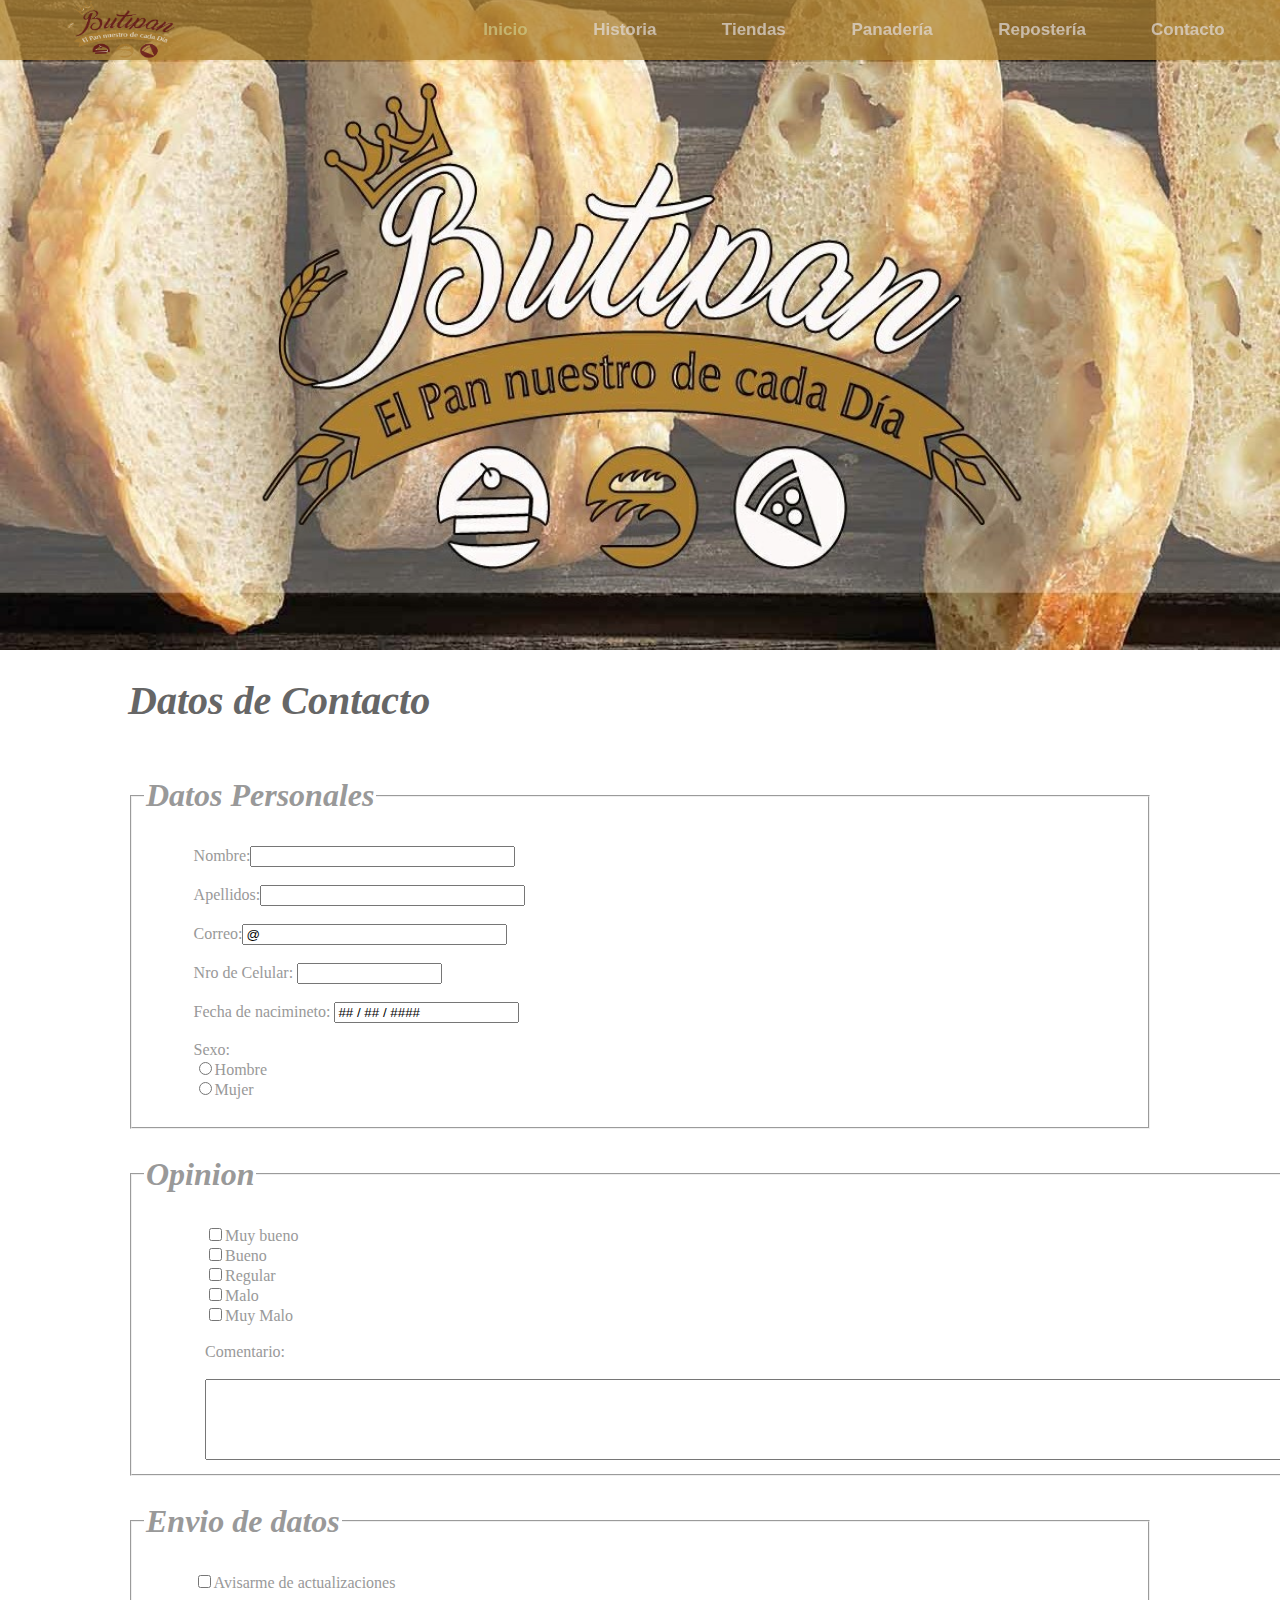
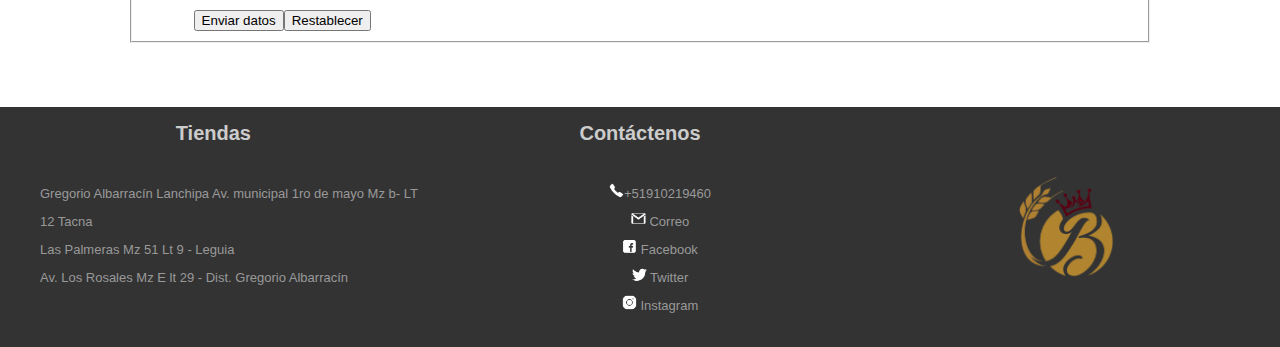
<file: contacto.html>
<!DOCTYPE HTML>
<html lang="es">
<head>
    <meta charset="utf-8">
    <title>Butipan | Panadería y Repostería</title>
    <meta name="viewport" content="width=device-width, user-scalable=no, initial-scale=1.0, maximum-scale=1.0, minimun-scale=1.0">
    <meta name="description" content="">
    <link rel="stylesheet" href="form.css">
    <link rel="stylesheet" href="css/font-awesome.min.css">
</head>
<body>
        <div id="cabeza"> 
            <header id="header">
                <nav class="navmenu">
                        <div class="imagenlogo">
                                <a href="index.html"><img src="images/buti.png" height="60px" width="120px"></a>
                                <a href="#" class="btn-menu" id="btn-menu"><i class="icono fa fa-bars" aria-hidden="true"></i></a>
                                </div>
                    <div class="menuu">
                   <ul id="menu" class="menunavul">
                       <li><a href="index.html"style="color:rgb(207, 203, 137);">Inicio</a></li>
                       <li><a href="historia.html"  >Historia</a></li>
                       <li><a href="tiendas.html">Tiendas</a></li>
                       <li><a href="panaderia.html">Panadería</a></li>
                       <li><a href="reposteria.html">Repostería</a></li>
                       <li><a href="contacto.html">Contacto</a></li>
                   </ul>
               </div>               
                  
                   
               </nav>  
            </header>         
           </div>
    <section>
        <div class="formu">
        <h1>Datos de Contacto</h1>
        <form action="mailto:dstrozador4@gmail.com" method="post" enctype="multipart/form-data">
        <fieldset>
        <legend><h2>Datos Personales</h2></legend>
        <div class="parrafo3">
        Nombre:<input type="text" name="nombres" value="" size="30"><br/>
        <br/>
        Apellidos:<input type="text" name="apellidos" value="" size="30"><br/><br/>
        Correo:<input type="text" name="correo" value="@" size="30"><br/><br/>
        Nro de Celular: <input type="text" name="celular" value="" size="15"><br><br>
        Fecha de nacimineto: <input type="text" name="cumpleaños" value="## / ## / ####"><br/><br/>
        Sexo:<br/>
        <input type=radio name="sexo" value="hombre">Hombre<br/>
        <input type=radio name="sexo" value="mujer">Mujer<br/><br/>
        
        </fieldset> 
        <fieldset>
        <legend><h2>Opinion</h2></legend>
        <div class="parrafo3">
        <input type="checkbox" name="opinion1">Muy bueno<br>
        <input type="checkbox" name="opinion2">Bueno<br>
        <input type="checkbox" name="opinion3">Regular<br>
        <input type="checkbox" name="opinion4">Malo<br>
        <input type="checkbox" name="opinion5">Muy Malo<br><br/>
        Comentario:<br/><br>
        <textarea rows="5" cols="150"></textarea><br/>
        </div>

        </fieldset>
        <fieldset>
        <legend><h2>Envio de datos</h2></legend>
        <div class="parrafo3">
        <input type="checkbox" name="actualizaciones">Avisarme de actualizaciones</br><br />
        <input type="submit" value="Enviar datos"><input type="reset" value="Restablecer">
        </form>

        </fieldset>



    </div>
    </section>
    <footer class="footer">            
       <div class="contenedor2">
           <div>  
                <p id="titulo2">Tiendas</p>             
            <ul>
              
                <li>Gregorio Albarracín Lanchipa Av. municipal 1ro de mayo Mz b- LT 12
                    Tacna</li>
                <li>Las Palmeras Mz 51 Lt 9 - Leguia </li>
                <li>Av. Los Rosales Mz E lt 29 - Dist. Gregorio Albarracín</li>
            </ul></div>    
            <div>

                    <p id="titulo2">Contáctenos</p>

             <ul class="footer2">
                
                <li><a><img src="images/telefono2.png" width="15px" height="15px">+51910219460    </a></li>
                <li><a href="https://l.esthermurguia@gmail.com" target="_blank"><img src="images/correo2.png" width="15px" height="15px"> Correo</a></li>
                <li><a href="https://www.facebook.com/BUTIPANTACNA/" target="_blank"><img src="images/facebook2.png" width="15px" height="15px"> Facebook</a></li>
                <li><a href="https://twitter.com/" target="_blank"><img src="images/twitter2.png" width="15px" height="15px"> Twitter</a></li>     
                <li><a href="https://www.instagram.com/butipan/" target="_blank"><img src="images/instagram2.png" width="15px" height="15px"> Instagram</a></li>
             </ul>
           </div>
           <div class="imagen">
               <a href="index.html"><img src="images/logox.png" class="logox" ></a>
           </div>
       </div>
    </footer> 
    <script src="js/jquery.min.js"></script>
    <script src="js/headroom.min.js"></script>
    <script src="js/menu.js"></script>      
</body>
</html>
</file>
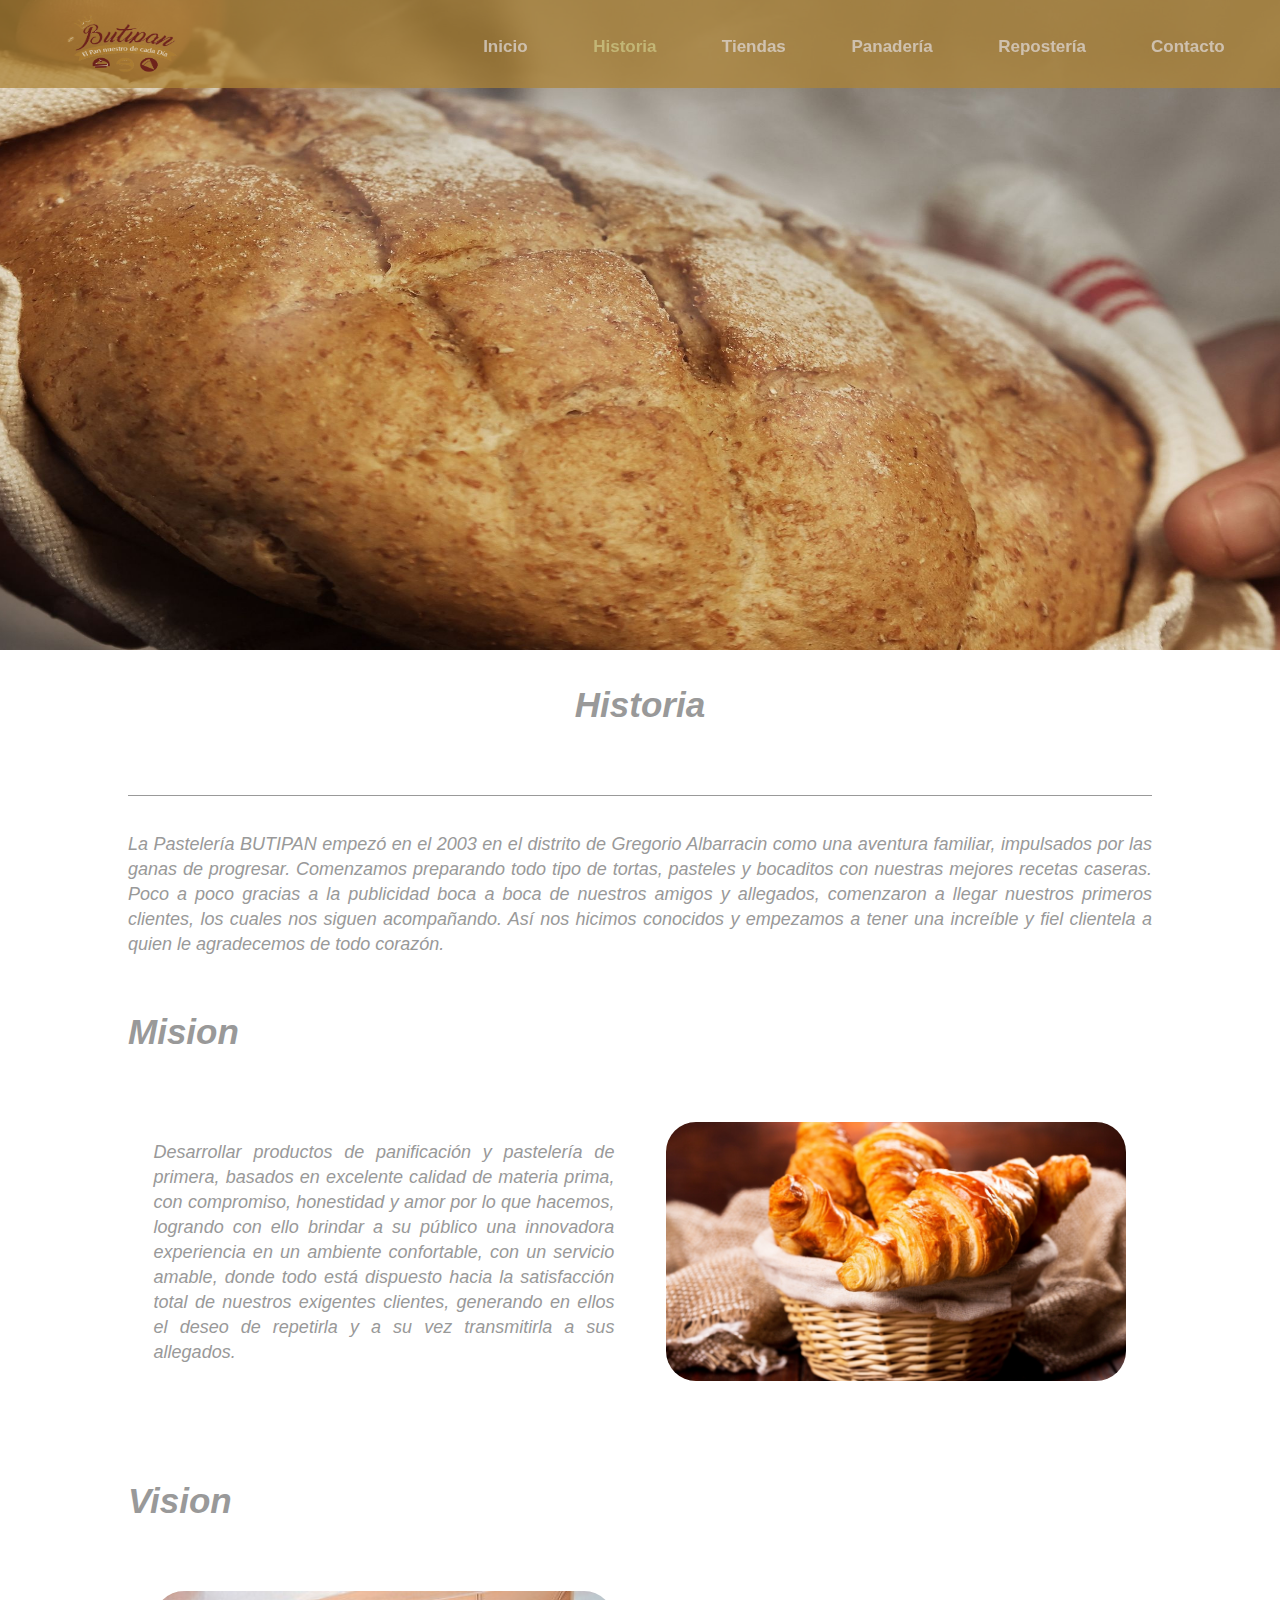
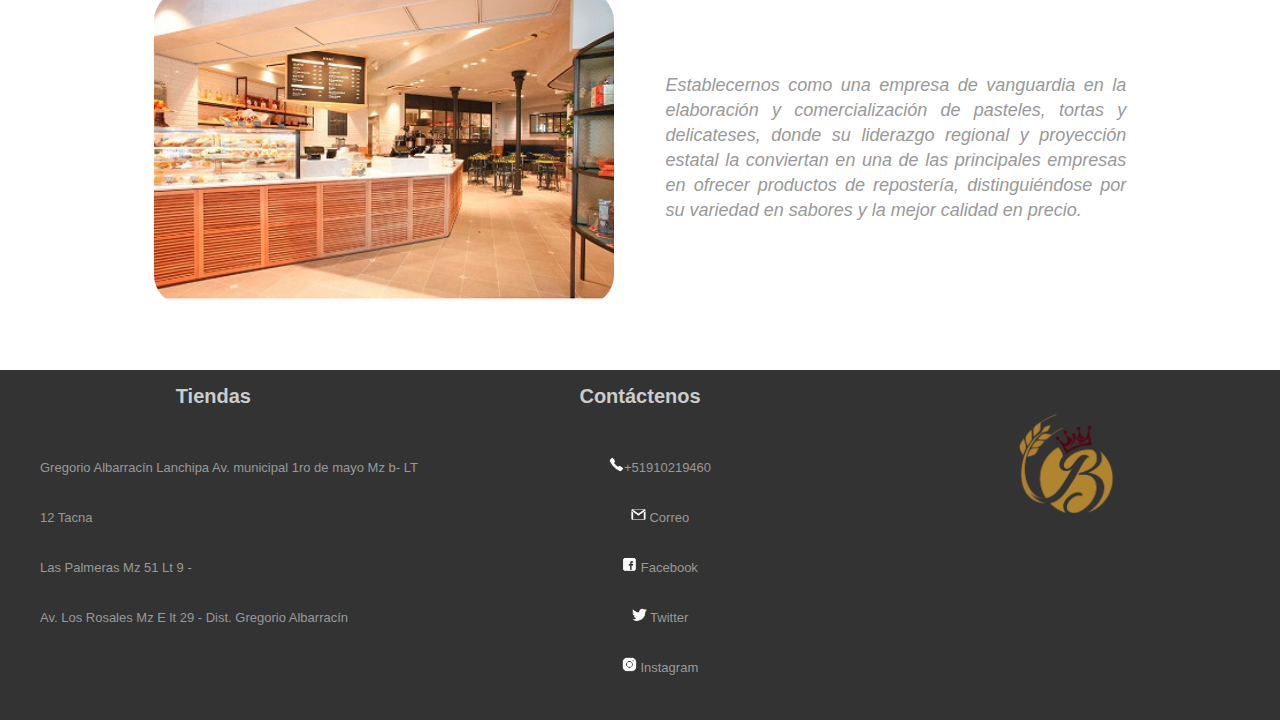
<file: historia.html>
<!DOCTYPE HTML>
<html lang="es">
<head>
    <meta charset="utf-8">
    <title>Butipan | Panadería y Repostería</title>
    <link rel="shortcut icon" "image/x-icon" href="images/logox.png">
    <meta name="viewport" content="width=device-width, user-scalable=no, initial-scale=1.0, maximum-scale=1.0, minimun-scale=1.0">
    <meta name="description" content="">    
    <link rel="stylesheet" href="historia.css">
    <link rel="stylesheet" href="css/font-awesome.min.css">
</head>
<body>  
    <div id="cabeza"> 
        <header id="header">
            <nav class="navmenu">
                <div class="imagenlogo">
                    <a href="index.html"><img src="images/buti.png" height="60px" width="120px"></a>
                    <a href="#" class="btn-menu" id="btn-menu"><i class="icono fa fa-bars" aria-hidden="true"></i></a>
                </div>
                <div class="menuu">
                    <ul id="menu" class="menunavul">
                        <li><a href="index.html">Inicio</a></li>
                        <li><a href="historia.html" style="color:rgb(207, 203, 137);" >Historia</a></li>
                        <li><a href="tiendas.html">Tiendas</a></li>
                        <li><a href="panaderia.html">Panadería</a></li>
                        <li><a href="reposteria.html">Repostería</a></li>
                        <li><a href="contacto.html">Contacto</a></li>
                    </ul>
                </div> 
            </nav>  
        </header>         
    </div>

    <section>
        <div id="p1">
           <p>Historia</p>           
        </div> 
        <br>
        <div class="contenedor4" >
                <p class="parrafo2">La Pastelería BUTIPAN empezó en el 2003 en el distrito de Gregorio Albarracin como una aventura familiar, impulsados por las ganas de progresar. Comenzamos preparando todo tipo de tortas, pasteles y bocaditos con nuestras mejores recetas caseras. Poco a poco gracias a la publicidad boca a boca de nuestros amigos y allegados, comenzaron a llegar nuestros primeros clientes, los cuales nos siguen acompañando. Así nos hicimos conocidos y empezamos a tener una increíble y fiel clientela a quien le agradecemos de todo corazón.</p>
                   
        </div>
        <div class="titulo3"><p id="p2">Mision</p> </div>
        <div class="contenedor5">
                    <div> <p class="parrafo2">Desarrollar productos de panificación y pastelería de primera, basados en excelente calidad de materia prima, con compromiso, honestidad y amor por lo que hacemos, logrando con ello brindar a su público una innovadora experiencia en un ambiente confortable, con un servicio amable, donde todo está dispuesto hacia la satisfacción total de nuestros exigentes clientes, generando en ellos el deseo de repetirla y a su vez transmitirla a sus allegados.</p></div><br><br>
                    <div><img src="images/mision.jpg" height="auto" width="100%"></div>
        </div>
        
        <div class="titulo3"><p id="p2">Vision</p></div>
        <div class="contenedor5">                
        <div><img src="images/vision.jpg" height="auto" width="100%"></div>
        <div><p class="parrafo2">Establecernos como una empresa de vanguardia en la elaboración y comercialización de pasteles, tortas y delicateses, donde su liderazgo regional y proyección estatal la conviertan en una de las principales empresas en ofrecer productos de repostería, distinguiéndose por su variedad en sabores y la mejor calidad en precio.</div><br><br>
        </div> 
  
    </section>
    <footer class="footer">            
       <div class="contenedor2">
           <div>  
                <p id="titulo2">Tiendas</p>             
            <ul>
              
                <li>Gregorio Albarracín Lanchipa Av. municipal 1ro de mayo Mz b- LT 12
                    Tacna</li>
                <li>Las Palmeras Mz 51 Lt 9 - </li>
                <li>Av. Los Rosales Mz E lt 29 - Dist. Gregorio Albarracín</li>
            </ul></div>    
            <div>

                    <p id="titulo2">Contáctenos</p>

             <ul class="footer2">
                
                <li><img src="images/telefono2.png" width="15px" height="15px">+51910219460     
                <li><a href="https://l.esthermurguia@gmail.com" target="_blank"><img src="images/correo2.png" width="15px" height="15px"> Correo</a></li>
                <li><a href="https://www.facebook.com/BUTIPANTACNA/" target="_blank"><img src="images/facebook2.png" width="15px" height="15px"> Facebook</a></li>
                <li><a href="https://twitter.com/" target="_blank"><img src="images/twitter2.png" width="15px" height="15px"> Twitter</a></li>     
                <li><a href="https://www.instagram.com/butipan/" target="_blank"><img src="images/instagram2.png" width="15px" height="15px"> Instagram</a></li>
             </ul>
           </div>
           <div class="imagen">
               <a href="index.html"><img src="images/logox.png" class="logox" ></a>
           </div>
       </div>
    </footer> 
    <script src="js/jquery.min.js"></script>
    <script src="js/headroom.min.js"></script>
    <script src="js/menu.js"></script>             
</body>
</html>
</file>
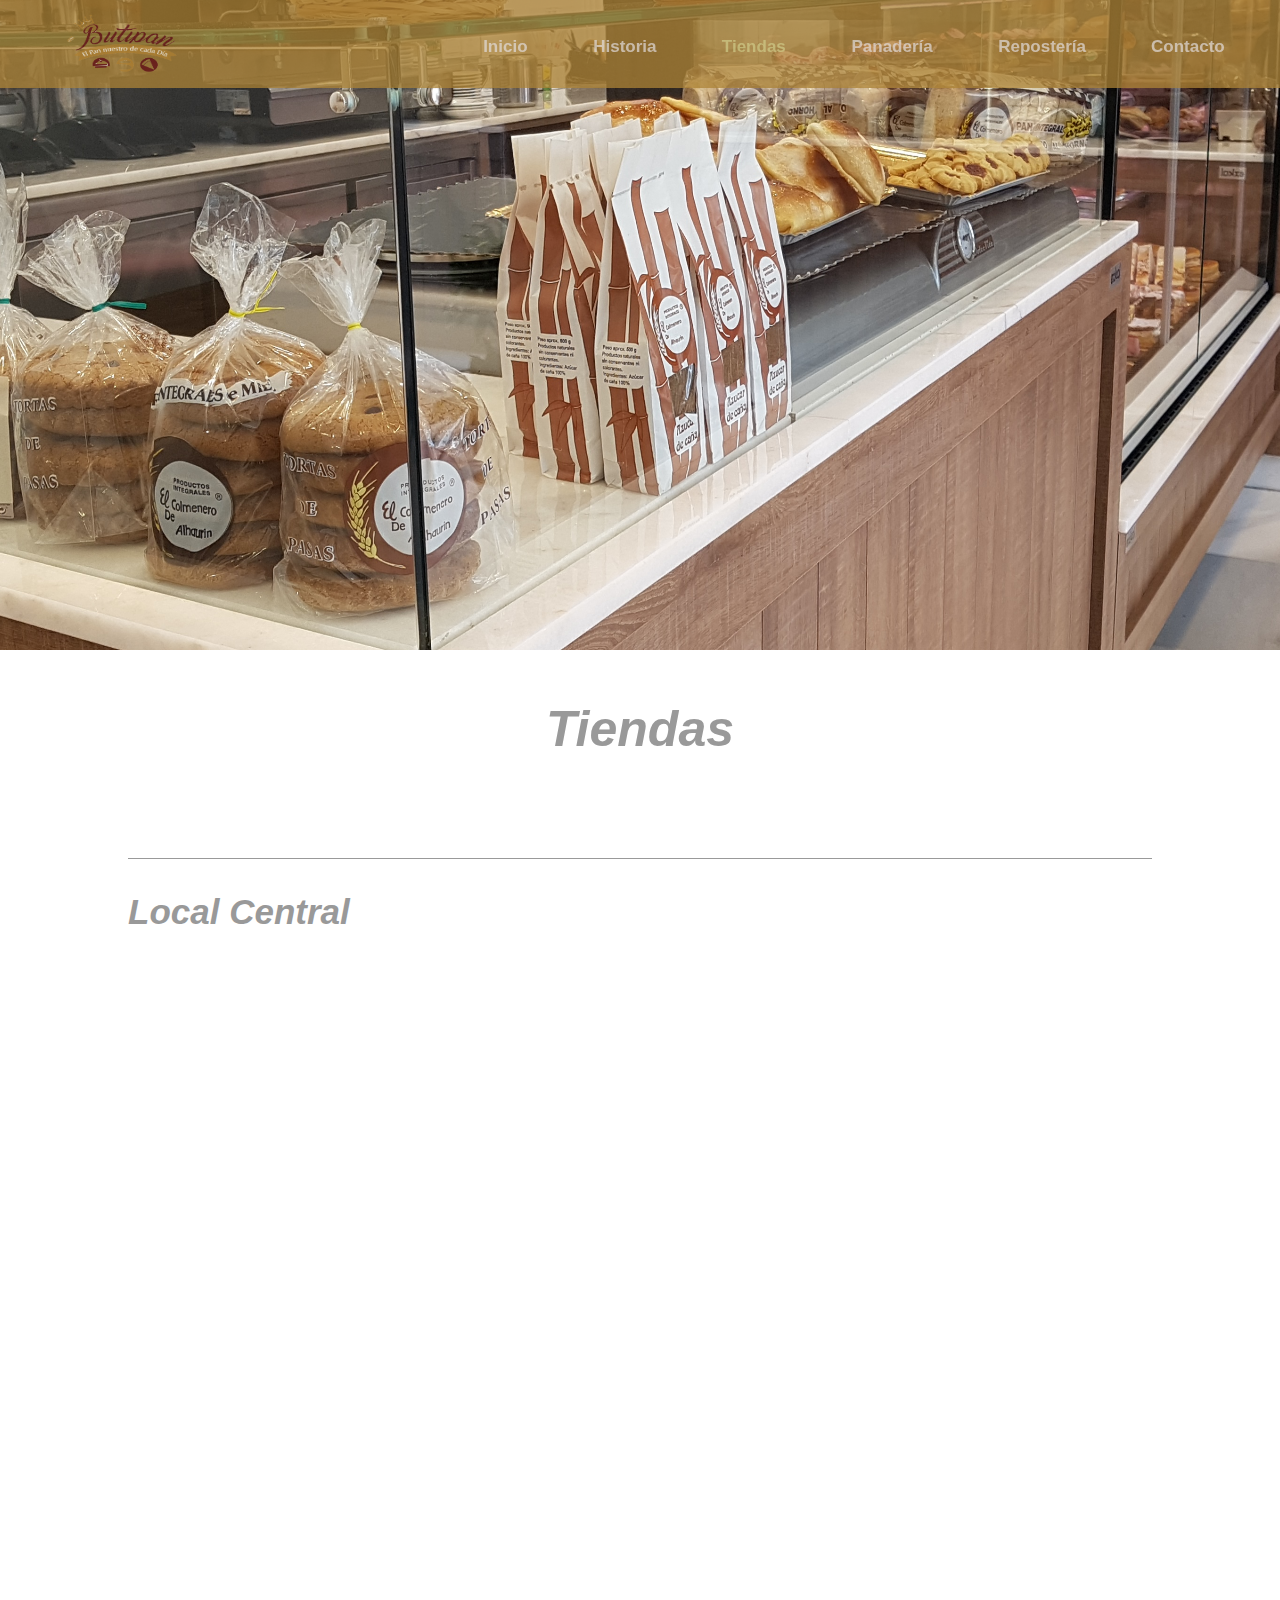
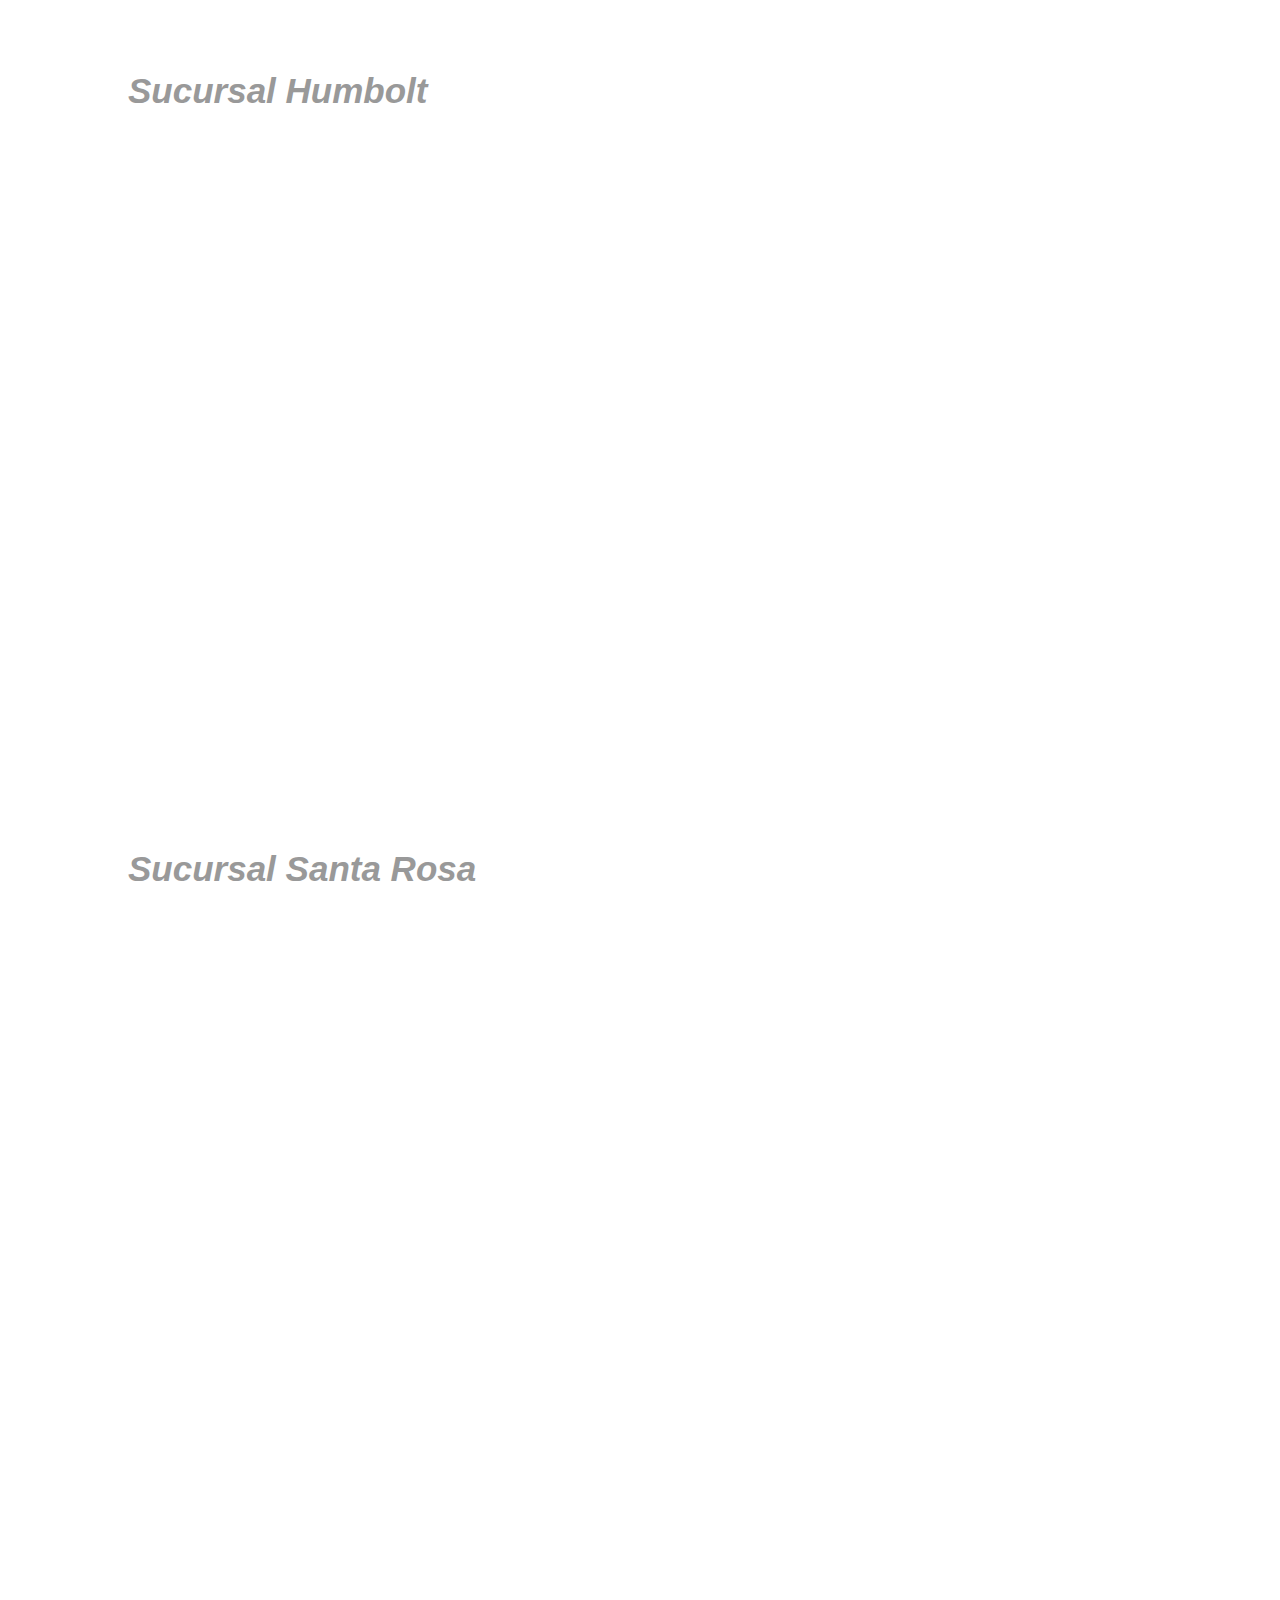
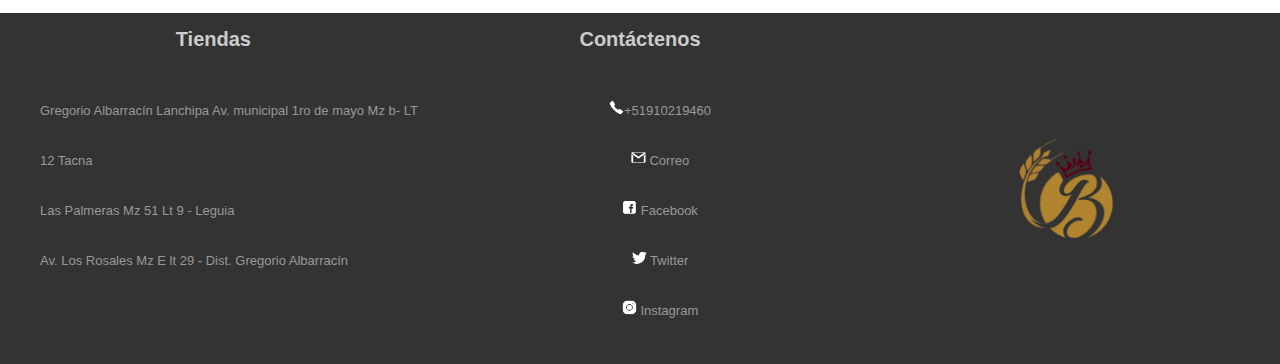
<file: tiendas.html>
<!DOCTYPE HTML>
<html lang="es">
<head>
    <meta charset="utf-8">
    <title>Butipan | Panadería y Repostería</title>
    <meta name="viewport" content="width=device-width, user-scalable=no, initial-scale=1.0, maximum-scale=1.0, minimun-scale=1.0">
    <meta name="description" content="">
    <link rel="stylesheet" href="tiendas.css">
    <link rel="stylesheet" href="css/font-awesome.min.css">
</head>
<body>
        <div id="cabeza"> 
            <header id="header">
                <nav class="navmenu">
                        <div class="imagenlogo">
                                <a href="index.html"><img src="images/buti.png" height="60px" width="120px"></a>
                                <a href="#" class="btn-menu" id="btn-menu"><i class="icono fa fa-bars" aria-hidden="true"></i></a>
                                </div>
                    <div  class="menuu">
                   <ul id="menu" class="menunavul">
                       <li><a href="index.html">Inicio</a></li>
                       <li><a href="historia.html"  >Historia</a></li>
                       <li><a href="tiendas.html" style="color:rgb(207, 203, 137);">Tiendas</a></li>
                       <li><a href="panaderia.html">Panadería</a></li>
                       <li><a href="reposteria.html">Repostería</a></li>
                       <li><a href="contacto.html">Contacto</a></li>
                   </ul>
               </div>               
                  
                   
               </nav>  
            </header>         
           </div>
    <section>
        <div id="p1">
            <p>Tiendas</p>
        </div>        
        <div class="titulo3">
            <p id="p2">Local Central</p>
        </div>
        <div class="contenedor">
            <iframe src="https://www.google.com/maps/embed?pb=!1m10!1m8!1m3!1d1896.8423624965885!2d-70.2520005!3d-18.0398294!3m2!1i1024!2i768!4f13.1!5e0!3m2!1ses!2spe!4v1542081021192" width="800" height="600" frameborder="0" style="border:0" allowfullscreen></iframe>
        </div><br><br>
        <div class="titulo3">
            <p id="p2">Sucursal Humbolt</p>
        </div>
        <div class="contenedor">
            <iframe src="https://www.google.com/maps/embed?pb=!1m10!1m8!1m3!1d1896.8423624965885!2d-70.2520005!3d-18.0398294!3m2!1i1024!2i768!4f13.1!5e0!3m2!1ses!2spe!4v1542081021192" width="800" height="600" frameborder="0" style="border:0" allowfullscreen></iframe>
        </div><br><br>
        <div class="titulo3">
            <p id="p2">Sucursal Santa Rosa</p>
            </div>
        <div class="contenedor">
            <iframe src="https://www.google.com/maps/embed?pb=!1m10!1m8!1m3!1d1896.8423624965885!2d-70.2520005!3d-18.0398294!3m2!1i1024!2i768!4f13.1!5e0!3m2!1ses!2spe!4v1542081021192" width="800" height="600" frameborder="0" style="border:0" allowfullscreen></iframe>
        </div>
        <br><br><br>
    </section>
    <footer class="footer">            
       <div class="contenedor2">
           <div>  
                <p id="titulo2">Tiendas</p>             
            <ul>
              
                <li>Gregorio Albarracín Lanchipa Av. municipal 1ro de mayo Mz b- LT 12
                    Tacna</li>
                <li>Las Palmeras Mz 51 Lt 9 - Leguia </li>
                <li>Av. Los Rosales Mz E lt 29 - Dist. Gregorio Albarracín</li>
            </ul></div>    
            <div>

                    <p id="titulo2">Contáctenos</p>

             <ul class="footer2">
                
                <li><a><img src="images/telefono2.png" width="15px" height="15px">+51910219460    </a></li>
                <li><a href="https://l.esthermurguia@gmail.com" target="_blank"><img src="images/correo2.png" width="15px" height="15px"> Correo</a></li>
                <li><a href="https://www.facebook.com/BUTIPANTACNA/" target="_blank"><img src="images/facebook2.png" width="15px" height="15px"> Facebook</a></li>
                <li><a href="https://twitter.com/" target="_blank"><img src="images/twitter2.png" width="15px" height="15px"> Twitter</a></li>     
                <li><a href="https://www.instagram.com/butipan/" target="_blank"><img src="images/instagram2.png" width="15px" height="15px"> Instagram</a></li>
             </ul>
           </div>
           <div class="imagen">
               <a href="index.html"><img src="images/logox.png" class="logox" ></a>
           </div>
       </div>
    </footer> 
    <script src="js/jquery.min.js"></script>
    <script src="js/headroom.min.js"></script>
    <script src="js/menu.js"></script>      
</body>
</html>
</file>
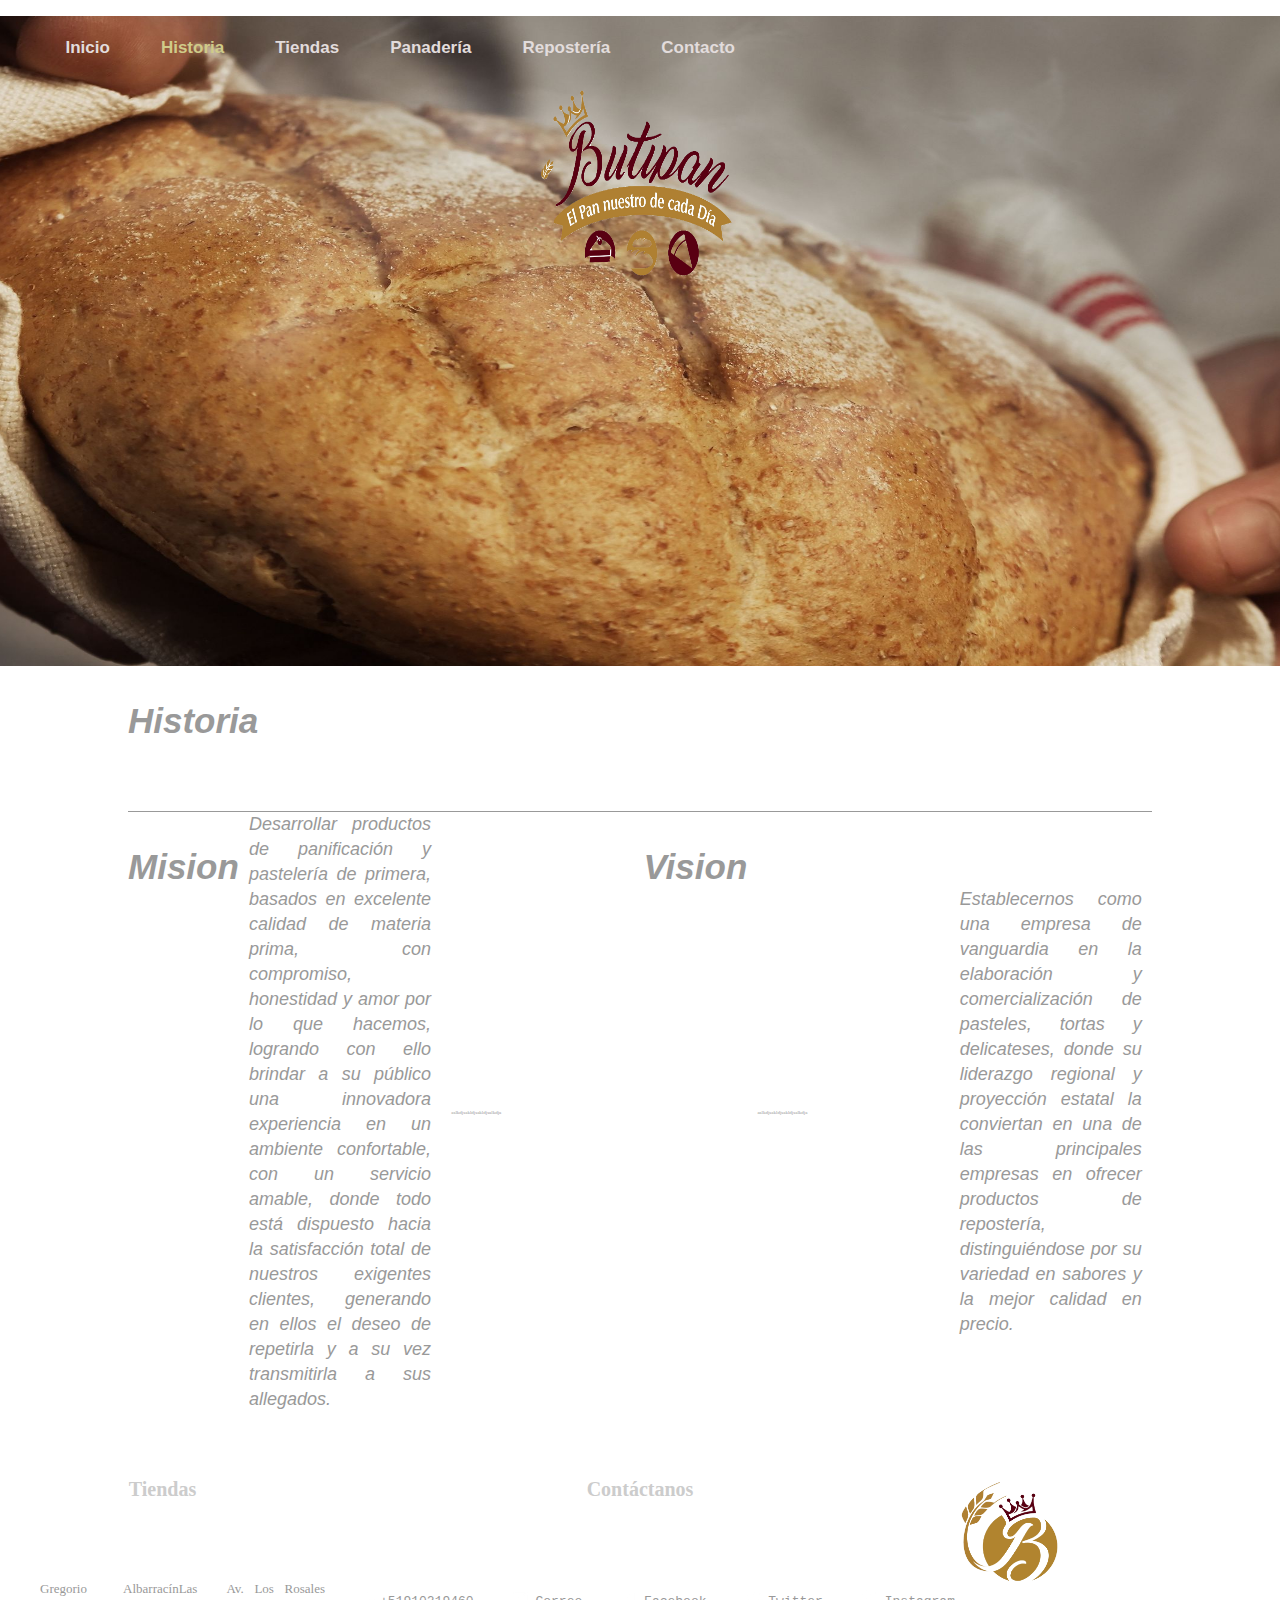
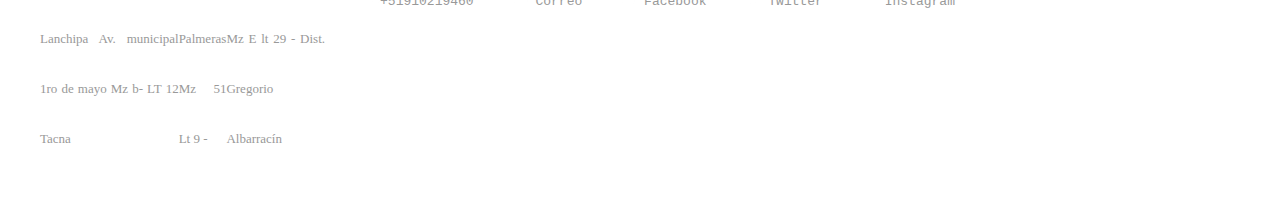
<file: xd.html>
<!DOCTYPE HTML>
<html lang="es">
<head>
    <meta charset="utf-8">
    <title>Butipan | Panadería y Repostería</title>
    <meta name="description" content="">
    <link rel="stylesheet" href="historia.css">
</head>
<body><center>
    <div id="cabeza">
        <div id="cabeza2">
          
        </div>    
         <nav>
            <ul id="menu">
                <li><a href="index.html" >Inicio</a></li>
                <li><a href="historia.html" style="color:rgb(207, 203, 137); ">Historia</a></li>
                <li><a href="tiendas.html">Tiendas</a></li>
                <li><a href="panaderia.html">Panadería</a></li>
                <li><a href="reposteria.html">Repostería</a></li>
                <li><a href="contacto.html">Contacto</a></li>
            </ul>
            <div id="logo">
            <a href="index.html"><img src="images/buti.png" height="195px" width="210px"></a>
            </div>
        </nav>    
    </div>
    <section>
        <div id="p1">
            <p>Historia</p>
            <div class="contenedor5">
                <p class="parrafo2"></p>

            </div>  
        </div>        
    <div class="contenedor4" >
        <p id="p2">Mision</p>
        <div class="contenedor5">
            <div><p class="parrafo2">Desarrollar productos de panificación y pastelería de primera, basados en excelente calidad de materia prima, con compromiso, honestidad y amor por lo que hacemos, logrando con ello brindar a su público una innovadora experiencia en un ambiente confortable, con un servicio amable, donde todo está dispuesto hacia la satisfacción total de nuestros exigentes clientes, generando en ellos el deseo de repetirla y a su vez transmitirla a sus allegados.</p></div>
            <div>aslkdjsakldjsakldjsalkdja</div>
        </div>
        <br>
        <p id="p2">Vision</p>
        <div class="contenedor5">
                <div>aslkdjsakldjsakldjsalkdja</div>
            <div><p class="parrafo2">Establecernos como una empresa de vanguardia en la elaboración y comercialización de pasteles, tortas y delicateses, donde su liderazgo regional y proyección estatal la conviertan en una de las principales empresas en ofrecer productos de repostería, distinguiéndose por su variedad en sabores y la mejor calidad en precio.</div>
            
        </div>
    </div>
    </section>
    <footer>            
       <div class="contenedor2">
           <div><p id="titulo2">Tiendas</p>
            <ul class="parrafo">
                <li>Gregorio Albarracín Lanchipa Av. municipal 1ro de mayo Mz b- LT 12
                    Tacna</li>
                <li>Las Palmeras Mz 51 Lt 9 - </li>
                <li>Av. Los Rosales Mz E lt 29 - Dist. Gregorio Albarracín</li>
            </ul></div>            
           <div><p id="titulo2">Contáctanos</p>
            <ul class="parrafo">
                <li><pre><img src="images/telefono2.png" width="15px" height="15px">+51910219460     <a href="https://l.esthermurguia@gmail.com" target="_blank"><img src="images/correo2.png" width="15px" height="15px"> Correo</a>     <a href="https://www.facebook.com/BUTIPANTACNA/" target="_blank"><img src="images/facebook2.png" width="15px" height="15px"> Facebook</a>     <a href="https://twitter.com/" target="_blank"><img src="images/twitter2.png" width="15px" height="15px"> Twitter</a>     <a href="https://www.instagram.com/butipan/" target="_blank"><img src="images/instagram2.png" width="15px" height="15px"> Instagram</a></pre></li>
                <li>       </li>
                <li></li>
                
            </ul></div>
           <div id="loo">
               <a href="index.html"><img src="images/logox.png" height="110px" width="110px"></a>
           </div>
       </div>
    </footer>
           
</center></body>
</html>
</file>
<file: form.css>
body{
  
    padding:0px;
    margin:0px;
    margin-top: 0%;
   /*background-image: url("images/fondo5.jpg");
   */
   background-color: white;
    background-size:100% 100%;
}

#cabeza{
    width: 100%;
    padding-top: 0%;
    margin-top: 0%;
    height: 650px;
    color: white;
    background-image: url("images/fondo.jpg");
    background-repeat: no-repeat; 
    background-size:100% 900px;   
    background-position: center;
}



nav ul{
 
    padding-top: 0px;
    
}


nav ul li a{
    opacity: 5;
    padding-top: 15px;
    margin-top:24px;
    text-decoration:none;
    font-weight: bold;
    font-size: 17px;
    padding:1.5em;
    text-align: center;
    color: rgb(226, 220, 220);
    font-family:-apple-system, BlinkMacSystemFont, 'Segoe UI', Roboto, Oxygen, Ubuntu, Cantarell, 'Open Sans', 'Helvetica Neue', sans-serif;         
}

nav ul li a:hover{
    color:rgb(207, 203, 137); 
}

section{
    width:100%;
    height:100%;
    
}

#p1{
    display: flex;
    justify-content: center;
    width:80%;
    margin-top:20px;   
    font-size:35px;
    font-family: -apple-system, BlinkMacSystemFont, 'Segoe UI', Roboto, Oxygen, Ubuntu, Cantarell, 'Open Sans', 'Helvetica Neue', sans-serif;
    color:#999;
    font-style: oblique;
    font-weight: bold;
    border-bottom: 1px solid #999;
    margin:auto;
}

#p2{
    display: flex;
    justify-content: left;
    width:80%;
    margin-top:20px;   
    font-size:35px;
    font-family: -apple-system, BlinkMacSystemFont, 'Segoe UI', Roboto, Oxygen, Ubuntu, Cantarell, 'Open Sans', 'Helvetica Neue', sans-serif;
    color:#999;
    font-style: oblique;
    font-weight: bold;
   
}
.contenedor{
    margin-top: 0%;
    display: flex;
    align-items: center;
    justify-content: center;   
    flex-wrap: wrap;   
    padding-bottom: 3%;    
    width: 80%;
    margin: auto;
    position: relative;
}      

#titulos
{
    font-size: 30px;
    border-bottom:1px solid #999;
    font-weight:bold;  
    font-style:oblique;
    color:#999;
    font-family: -apple-system, BlinkMacSystemFont, 'Segoe UI', Roboto, Oxygen, Ubuntu, Cantarell, 'Open Sans', 'Helvetica Neue', sans-serif;
}
.contenedor > div {

    width: 40%;
    height: auto;
    margin:3%;   
    text-align: center;   
    font-size: 30px;      
}

header{
    position: fixed;
    top:0;
    z-index: 1;
    background: rgba(172, 132, 54, 0.753); 
    width: 100%;    
}
#menu{
    display: flex;
   
    
}

.menuu{
    width:70%;
}

.menunavul{
    width: 100%;
}
.menunavul a{
    padding: 2%;
   
}



.navmenu{
    display: flex;
    justify-content:space-between;
    align-items: center;  
    transition: all 0.5s ease;
    flex-direction: row;
    margin: auto;
    width: 90%;
    height:auto;        
    transition: all 0.5s ease;
    opacity: 0.7;           
}

.navmenu:hover{
    opacity:1;
}

.navmenu #menu{
       display: flex;    justify-content:space-around;
}
.navmenu .imagenlogo{
    display: inline-block;
    margin-right: 1em;


}

.navmenu .imagenlogo img{
    transition: all 1s ease;
    vertical-align: top;
}
.imagenlogo a img:hover{
    height:110px;
    width: 220px;   
}

.navmenu .btn-menu{

    color:white;
    display: none;
    text-decoration: none;
    font-size:1em;
}

.navmenu .imagenlogo a{
    vertical-align: center;
}

.navmenu .imagenlogo i{
    font-size: 40px;
}



.contenedor3{
   
    margin-top: 30px;
    display: flex;
    align-items: flex-end;  
    justify-content: center;          
}   

.contenedor3 > div {

    width: 500px;
    height: 400px;
    margin: 10px;
    text-align: center;   
    font-size: 30px;      
}
#espaciado
{
    width: 100%;
    height: 137.5px;
}
.ex5 img{
    opacity: 0.75;    
    -webkit-transition: all 0.5s ease;
    -moz-transition: all 0.5s ease;
    -o-transition: all 0.5s ease;
    /*Reflection*/
    border-radius: 40px;
    box-shadow: 0 0 45px #ddd;
    background: #fff;
}  
.ex5 img:hover {
    opacity: 1;
   
  
   }

.parrafo
{
    padding-top: 20px;
    font-size:1.5em;
    color:white;
    text-align: justify;
    display: inline;
    padding-bottom: 2px;
    text-decoration: none;
}   

.footer{
    font-family: Verdana, Geneva, Tahoma, sans-serif;
    font-style: normal;
    color: #333;
    background-color:#333;
    height: auto;
    width: 100%;
    
}


.contenedor2{
    display: flex;
    justify-content: center;  
    margin-top: 0PX;
    height: auto;
    padding-bottom: 1%;
    
}      
.contenedor2 > div {
    
    width:650px;
    height: auto;
    margin-top: 15px;    
    text-align: left; 
    font-size: 15px;    
    color:#ccc;
    
      
}
footer .contenedor2 > div ul{
    list-style: none; 
    
}

footer .contenedor2 > div ul li{

    text-decoration: none;
    font-size:13px;

    color:#999;
 

}
footer .contenedor2 > div ul li a {

    text-decoration: none;
    font-size:13px;
    transition: all 0.4s ease;
    color:#999;
}

footer .contenedor2 > div ul li a:hover {

    text-decoration: none;
    font-size:13px;
    
    color:white;
}



#titulo2{
    font-size:20px;
    font-weight: bold;
    margin:0%;
    text-align: center;

}

.contenedor5{
    display: flex;
    justify-content: center;  
    margin-top: 0PX;
    
}      
.contenedor5 > div {
    
    width: 500px;
    height: 250px;
    margin-right: 30px;
    text-align: left; 
    font-size: 5px;    
    color:#ccc;
    text-align: justify;
      
}



.parrafo2
{
    font-size:18px;
    line-height: 25px;
    font-style: oblique;
    color:#ccc;
    text-align: justify;
    display: inline;
    padding-bottom: 2px;
    text-decoration: none;
    font-family: Verdana, Geneva, Tahoma, sans-serif;
}

@media only screen and (max-width: 585px) {
    .contenedor{
        display: flex;
  
        padding: 0;
     
        
    }
    .contenedor > div{
     width: 40%;
    }
    .contenedor2{    
         display:flex;
        flex-direction: column;    
    }
    .contenedor2 > div{
        width: 100%;    
        display:flex;
       flex-direction: column;    
   }

 
    .contenedor4
    {
        display: flex;
        flex-direction: column;
    }
    .contenedor4 > div
    {
        width:50%;
    }
    .contenedor5
    {
        display: flex;
        flex-direction: column;
    }
    .footer2{
        display: flex;
        flex-direction: column;
        text-align: center;
    }
    .contenedor5 > div
    {
        width:50%;
    }
    .parrafo2{
     flex-direction: column;
    }
    
}

@media only screen and (max-width: 720px) {


    header .navmenu{
        flex-direction: column;
    }

    header .navmenu .imagenlogo{
        display: flex;
        flex-direction: row;
        justify-content: space-between;
        width: 100%;
        padding: 1em;
    }

    header .navmenu .imagenlogo .btn-menu    {
        display: inline-block;
        color: #333;
    }

    header .navmenu .menunvul{
        widows: 100%;
        display: flex;
        flex-direction: row;
        flex-wrap: wrap;
        justify-content: space-around;
    }

    .contenedor{
        flex-direction: column;
        margin: 0;
        padding: 0;
        margin:auto;
        
    }
    .contenedor > div{
     width: 40%;
    }
    .contenedor2{
     
         display:flex;
        flex-direction: column;
     
    }
    .contenedor2 > div{
        width: 100%;
    }
    .parrafo2{
     flex-direction: column;
    }   

 
    .menunavul{
        display: flex;
        flex-direction: column;
        flex-wrap: wrap;
        margin: auto;
        justify-content: center;
       
    }
    .menunavul li{
        width: 100%;
        height: auto;
        margin: auto;
    }

    .menunavul li a{
        padding-bottom: 20%;
        margin: auto;
    }

    .menuu{
        display: flex;
        justify-content: center;
        margin: auto;
        margin-left: 30%;
    }
}

@media only screen and (max-width: 1000px) {

    header .navmenu{
        flex-direction: column;
    }

    header .navmenu{
        flex-direction: column;
    }

    header .navmenu .imagenlogo{
        display: flex;
        flex-direction: row;
        justify-content: space-between;
        width: 100%;
        padding: 1em;
    }

    header .navmenu .imagenlogo .btn-menu    {
        display: inline-block;
        color: white;
        vertical-align: center;
        padding-top: 1%;
        font-size: .5em;
    }
    .menunavul{
        display: flex;
        flex-direction: column;
        flex-wrap: wrap;
        margin: auto;
        justify-content: center;
        padding-bottom: 5%;
       
    }
    .menunavul li{
        width: 100%;
        height: auto;
        margin: auto;
    }

    .menunavul li a{
        padding-bottom: 20%;
        margin: auto;
    }

    .menuu{
        display: flex;
        justify-content: center;
        margin: auto;
        margin-left: 30%;
    }

    
}

@media only screen and (max-width: 1280px) {
    

    .footer2{
        display: flex;
        flex-direction: column;
        text-align: center;
    }
}


body{
    margin: auto;
}

.footer{
    
    display: flex;
    bottom: 0;
    flex-direction: column;
   
}


.parrafo{
    display:flex;    
}
.logox{
    width: 25%;
    height:auto;
    margin:0;  
    display: flex;
align-items: center;
align-content: center;
}
p{
    padding-bottom: 1em;
}

a{
    text-decoration: none;
}
li{
    list-style: none;
    line-height: 28px;
}

.footer2{
    display: flex;
    justify-content: space-around;
    transition: all 1s ease;
}

.imagen
{
display: flex;
align-items: center;
align-content: center;
text-justify: center;
}

.logox{
    margin:auto;
}


.headroom
{
    transition: transform .3s ease;
}

.headroom--pinned{
    transform:translateY(0%);
}

.headroom--unpinned{
    transform:translateY(-100%);
}

.formu
{
    width: 80%;
   margin: auto;
   padding-bottom: 5%;
}

section h1{
    color:#666;
    font-size: 2.5em;
    font-style:oblique;
}

h2{
    color:#999;
    font-size:2em;
    font-style:oblique;
}

.parrafo3{
    color:#999;
    padding-left: 5%;
}
</file>
<file: historia.css>
body{
  
    padding:0px;
    margin:0px;
    margin-top: 0%;
   /*background-image: url("images/fondo5.jpg");
   */
   background-color: white;
    background-size:100% 100%;
}

#cabeza{
    width: 100%;
    padding-top: 0%;
    margin-top: 0%;
    height: 650px;
    color: white;
    background-image: url("images/historia.jpg");
    background-repeat: no-repeat; 
    background-size:2400px 1200px;   
    background-position: center;
}



nav ul{
 
    padding-top: 0px;
    
}


nav ul li a{
    opacity: 5;
    
    text-decoration:none;
    font-weight: bold;
    font-size: 17px;
    padding:1.5em;
    text-align: center;
    color: rgb(226, 220, 220);
    font-family:-apple-system, BlinkMacSystemFont, 'Segoe UI', Roboto, Oxygen, Ubuntu, Cantarell, 'Open Sans', 'Helvetica Neue', sans-serif;         
}

nav ul li a:hover{
    color:rgb(207, 203, 137); 
}

section{
    width:100%;
    height:100%;
    /*background-image: url("images/contacto.jpg");
    background-size: 100% 100%;*/
    
}


.contenedor5 img{
    border-radius: 30px;
}
nav ul{
 
    padding-top: 0px;
    
}


.menuu{
    width:70%;
}
.menunavul{
    width: 100%;
}

.menunavul a{
    padding: 2%;
  
}

#p1{
    display: flex;
    justify-content: center;
    width:80%;
    margin-top:20px;   
    font-size:35px;
    font-family: -apple-system, BlinkMacSystemFont, 'Segoe UI', Roboto, Oxygen, Ubuntu, Cantarell, 'Open Sans', 'Helvetica Neue', sans-serif;
    color:#999;
    font-style: oblique;
    font-weight: bold;
    border-bottom: 1px solid #999;
    margin:auto;
}

#p2{
      
    
    font-size:35px;
   
    font-family: -apple-system, BlinkMacSystemFont, 'Segoe UI', Roboto, Oxygen, Ubuntu, Cantarell, 'Open Sans', 'Helvetica Neue', sans-serif;
    color:#999;
    font-style: oblique;
    font-weight: bold;
   
}
.contenedor{
    margin-top: 0%;
    display: flex;
    align-items: center;
    justify-content: center;   
    flex-wrap: wrap;   
    padding-bottom: 3%;    
    width: 80%;
    margin: auto;
    position: relative;
}      

#titulos
{
    font-size: 30px;
    border-bottom:1px solid #999;
    font-weight:bold;  
    font-style:oblique;
    color:#999;
    font-family: -apple-system, BlinkMacSystemFont, 'Segoe UI', Roboto, Oxygen, Ubuntu, Cantarell, 'Open Sans', 'Helvetica Neue', sans-serif;
}
.contenedor > div {

    width: 40%;
    height: auto;
    margin:3%;   
    text-align: center;   
    font-size: 30px;      
}

header{
    position: fixed;
    top:0;
    z-index: 1;
    background: rgba(172, 132, 54, 0.753); 
    width: 100%;    
}
#menu{
    display: flex;
   
    
}
.navmenu{
    display: flex;
    justify-content:space-between;
    align-items: center;  
    transition: all 0.5s ease;
    flex-direction: row;
    margin: auto;
    width: 90%;
    height:auto;        
    transition: all 0.5s ease;
    opacity: 0.7;           
}

.navmenu{
    display: flex;
    justify-content:space-between;
    align-items: center;  
    transition: all 0.5s ease;
    flex-direction: row;
    margin: auto;
    width: 90%;
    height:auto;        
    transition: all 0.5s ease;
    opacity: 0.7;           
}

.navmenu:hover{
    opacity:1;
}

.navmenu #menu{
       display: flex;    justify-content:space-around;
}
.navmenu .imagenlogo{
    display: inline-block;
    margin-right: 1em;


}

.navmenu .imagenlogo img{
    transition: all 1s ease;
    vertical-align: top;
}
.imagenlogo a img:hover{
    height:110px;
    width: 220px;   
}

.navmenu .btn-menu{

    color:white;
    display: none;
    text-decoration: none;
    font-size:1em;
}

.navmenu .imagenlogo a{
    vertical-align: center;
}

.navmenu .imagenlogo i{
    font-size: 40px;
}

.imagenlogo a img:hover{
    height:110px;
    width: 220px;   
}

.titulo3{
    width: 80%;
    height: auto;
    text-align: left;
    margin:auto;
}

.contenedor3{
   
    margin-top: 30px;
    display: flex;
    align-items: flex-end;  
    justify-content: center;          
}   

.contenedor3 > div {

    width: 500px;
    height: 400px;
    margin: 10px;
    text-align: center;   
    font-size: 30px;      
}
#espaciado
{
    width: 100%;
    height: 137.5px;
}
.ex5 img{
    opacity: 0.75;    
    -webkit-transition: all 0.5s ease;
    -moz-transition: all 0.5s ease;
    -o-transition: all 0.5s ease;
    /*Reflection*/
    border-radius: 40px;
    box-shadow: 0 0 45px #ddd;
    background: #fff;
}  
.ex5 img:hover {
    opacity: 1;
   
  
   }

.parrafo
{
    padding-top: 20px;
    font-size:1.5em;
    color:white;
    text-align: justify;
    display: inline;
    padding-bottom: 2px;
    text-decoration: none;
}   

.footer{
    font-family: Verdana, Geneva, Tahoma, sans-serif;
    font-style: normal;
    color: #333;
    background-color:#333;
    height: auto;
    width: 100%;
    
}


.contenedor2{
    display: flex;
    justify-content: center;  
    margin-top: 0PX;
    height: auto;
    padding-bottom: 1%;
    
}      
.contenedor2 > div {
    
    width:650px;
    height: auto;
    margin-top: 15px;    
    text-align: left; 
    font-size: 15px;    
    color:#ccc;
    
      
}
footer .contenedor2 > div ul{
    list-style: none; 
    
}

footer .contenedor2 > div ul li{

    text-decoration: none;
    font-size:13px;

    color:#999;
 

}
footer .contenedor2 > div ul li a {

    text-decoration: none;
    font-size:13px;
    transition: all 0.4s ease;
    color:#999;
}

footer .contenedor2 > div ul li a:hover {

    text-decoration: none;
    font-size:13px;
    
    color:white;
}



#titulo2{
    font-size:20px;
    font-weight: bold;
    margin:0%;
    text-align: center;
}


.contenedor4
{
    display: flex;    
    width: 80%;
    height: auto;
    margin: auto;
}

.contenedor5{
    display: flex;
    width: 80%;
    justify-content: center;  
    margin-top: 0PX;
    margin:auto;
    padding-bottom: 5%;
}      
.contenedor5 > div {
    
    width: 45%;
    height: auto;
    margin:auto;
    text-align: left; 
    font-size: 5px;    
    color:#999;
    text-align: justify;
      
}



.parrafo2
{
    font-size:18px;
    line-height: 25px;
    font-style: oblique;
    color:#999;
    text-align: justify;
    display: inline;
    padding-bottom: 2px;
    text-decoration: none;
    font-family: Verdana, Geneva, Tahoma, sans-serif;
}

@media only screen and (max-width: 585px) {
    .contenedor{
        display: flex;
  
        padding: 0;
     
        
    }
    .contenedor > div{
     width: 40%;
    }
    .contenedor2{    
         display:flex;
        flex-direction: column;    
    }
    .contenedor2 > div{
        width: 100%;    
        display:flex;
       flex-direction: column;    
   }

 
    .contenedor4
    {
        display: flex;
        flex-direction: column;
        width: 80%;
    }
    .contenedor4 > div
    {
        width:50%;
    }
    .contenedor5
    {
        display: flex;
        flex-direction: column;
    }
    .footer2{
        display: flex;
        flex-direction: column;
        text-align: center;
    }
    .contenedor5 > div
    {
        width:90%;
    }
    .parrafo2{
     flex-direction: column;
    }
    
}

@media only screen and (max-width: 720px) {


    header .navmenu{
        flex-direction: column;
    }

    header .navmenu .imagenlogo{
        display: flex;
        flex-direction: row;
        justify-content: space-between;
        width: 100%;
        padding: 1em;
    }

    header .navmenu .imagenlogo .btn-menu    {
        display: inline-block;
        color: #333;
    }

    header .navmenu .menunvul{
        widows: 100%;
        display: flex;
        flex-direction: row;
        flex-wrap: wrap;
        justify-content: space-around;
    }

    .contenedor{
        flex-direction: column;
        margin: 0;
        padding: 0;
        margin:auto;
        
    }
    .contenedor > div{
     width: 40%;
    }
    .contenedor2{
     
         display:flex;
        flex-direction: column;
     
    }
    .contenedor2 > div{
        width: 100%;
    }
    .parrafo2{
     flex-direction: column;
    }       
  
    .menunavul{
        display: flex;
        flex-direction: column;
        flex-wrap: wrap;
        margin: auto;
        justify-content: center;
       
    }
    .menunavul li{
        width: 100%;
       text-align: center;
        height: auto;
        margin: auto;
    }

    .menunavul li a{
        padding-bottom: 20%;
        margin: auto;
    }

    .menuu{
        display: flex;
        justify-content: center;
        margin: auto;
       
    }

    #titulo2{
        font-size: 2em;
    }

    footer .contenedor2 > div {
        padding-bottom: 15%;
    }

    footer .contenedor2 > div ul li{
        text-decoration: none;
        font-size:1.2em;
        color:#999; 
    }

    footer .contenedor2 > div ul li a {

        text-decoration: none;
        font-size:1em;
        transition: all 0.4s ease;
        color:#999;
       
    }

    footer .contenedor2 > div ul li a:hover {

        text-decoration: none;
        font-size:1em;
        transition: all 0.4s ease;
        color:#999;
    }
    #p1 p{
        text-align: center;
    }

    .footer2{
        margin:auto;
        padding: 0;
        
    }
}

@media only screen and (max-width: 1000px) {

    header .navmenu{
        flex-direction: column;
    }

    header .navmenu{
        flex-direction: column;
    }

    header .navmenu .imagenlogo{
        display: flex;
        flex-direction: row;
        justify-content: space-between;
        width: 100%;
        padding: 1em;
    }

    header .navmenu .imagenlogo .btn-menu    {
        display: inline-block;
        color: white;
        vertical-align: center;
        padding-top: 1%;
        font-size: .5em;
    }
    .menunavul{
        display: flex;
        flex-direction: column;
         margin: auto;
        justify-content: center;
        padding-bottom: 5%;
        padding: 0;
       
    }
    .menunavul li{
        width: 100%;
        height: auto;
        margin: auto;
        text-align: center;
    }

    .menunavul li a{
        padding-bottom: 20%;
        margin: auto;
    }

    .menuu{
        display: flex;
        justify-content: center;
        margin: auto;
        
    }


}

@media only screen and (max-width: 1280px) {
    

    .footer2{
        display: flex;
        flex-direction: column;
        text-align: center;
    }
}


body{
    margin: auto;
}

.footer{
    
    display: flex;
    bottom: 0;
    flex-direction: column;
   
}


.parrafo{
    display:flex;    
}
.logox{
    width: 25%;
    height:auto;
    margin:0;  
    display: flex;
align-items: center;
align-content: center;
}
p{
    padding-bottom: 1em;
}

a{
    text-decoration: none;
}
li{
    list-style: none;
    line-height: 50px;
    font-size: 2em;
}

.footer2{
    display: flex;
    justify-content: space-around;
    transition: all 1s ease;
}

.imagen
{

align-items: center;
margin:auto;
padding-top: 2%;
}

.logox{
    margin:auto;
}


.headroom
{
    transition: transform .3s ease;
}

.headroom--pinned{
    transform:translateY(0%);
}

.headroom--unpinned{
    transform:translateY(-100%);
}
</file>
<file: tiendas.css>
body{
  
    padding:0px;
    margin:0px;
    margin-top: 0%;
   /*background-image: url("images/fondo5.jpg");
   */
   background-color: white;
    background-size:100% 100%;
}

#cabeza{
    width: 100%;
    padding-top: 0%;
    margin-top: 0%;
    height: 650px;
    color: white;
    background-image: url("images/tnda.jpg");
    background-repeat: no-repeat; 
    background-size:1900px 1200px;   
    background-position: center;
}



nav ul{
 
    padding-top: 0px;
    
}


.menuu{
    width:70%;
}
.menunavul{
    width: 100%;
}

.menunavul a{
    padding: 2%;
  
}


nav ul li a{
    opacity: 5;
    padding-top: 15px;
    margin-top:24px;
    text-decoration:none;
    font-weight: bold;
    font-size: 17px;
    padding:1.5em;
    text-align: center;
    color: rgb(226, 220, 220);
    font-family:-apple-system, BlinkMacSystemFont, 'Segoe UI', Roboto, Oxygen, Ubuntu, Cantarell, 'Open Sans', 'Helvetica Neue', sans-serif;         
}

nav ul li a:hover{
    color:rgb(207, 203, 137); 
}

section{
    width:100%;
    height:100%;
    
}

#p1{
    display: flex;
    justify-content: center;
    width:80%;
    margin-top:20px;   
    font-size:50px;
    font-family: -apple-system, BlinkMacSystemFont, 'Segoe UI', Roboto, Oxygen, Ubuntu, Cantarell, 'Open Sans', 'Helvetica Neue', sans-serif;
    color:#999;
    font-style: oblique;
    font-weight: bold;
    border-bottom: 1px solid #999;
    margin:auto;
}

#p2{
    display: flex;
    justify-content: left;
    width:80%;
    margin-top:20px;   
    font-size:35px;
    font-family: -apple-system, BlinkMacSystemFont, 'Segoe UI', Roboto, Oxygen, Ubuntu, Cantarell, 'Open Sans', 'Helvetica Neue', sans-serif;
    color:#999;
    font-style: oblique;
    font-weight: bold;
   
}

#titulos
{
    font-size: 30px;
    border-bottom:1px solid #999;
    font-weight:bold;  
    font-style:oblique;
    color:#999;
    font-family: -apple-system, BlinkMacSystemFont, 'Segoe UI', Roboto, Oxygen, Ubuntu, Cantarell, 'Open Sans', 'Helvetica Neue', sans-serif;
}


header{
    position: fixed;
    top:0;
    z-index: 1;
    background: rgba(172, 132, 54, 0.753); 
    width: 100%;    
}
#menu{
    display: flex;
   
    
}


.navmenu{
    display: flex;
    justify-content:space-between;
    align-items: center;  
    transition: all 0.5s ease;
    flex-direction: row;
    margin: auto;
    width: 90%;
    height:auto;        
    transition: all 0.5s ease;
    opacity: 0.7;           
}

.navmenu:hover{
    opacity:1;
}

.navmenu #menu{
       display: flex;    justify-content:space-around;
}
.navmenu .imagenlogo{
    display: inline-block;
    margin-right: 1em;


}

.navmenu .imagenlogo img{
    transition: all 1s ease;
    vertical-align: top;
}
.imagenlogo a img:hover{
    height:110px;
    width: 220px;   
}

.navmenu .btn-menu{

    color:white;
    display: none;
    text-decoration: none;
    font-size:1em;
}

.navmenu .imagenlogo a{
    vertical-align: center;
}

.navmenu .imagenlogo i{
    font-size: 40px;
}


.parrafo
{
    padding-top: 20px;
    font-size:1.5em;
    color:white;
    text-align: justify;
    display: inline;
    padding-bottom: 2px;
    text-decoration: none;
}   

.footer{
    font-family: Verdana, Geneva, Tahoma, sans-serif;
    font-style: normal;
    color: #333;
    background-color:#333;
    height: auto;
    width: 100%;
    
}


.contenedor2{
    display: flex;
    justify-content: center;  
    margin-top: 0PX;
    height: auto;
    padding-bottom: 1%;
    
}      
.contenedor2 > div {
    
    width:650px;
    height: auto;
    margin-top: 15px;    
    text-align: left; 
    font-size: 15px;    
    color:#ccc;
    
      
}
footer .contenedor2 > div ul{
    list-style: none; 
    
}

footer .contenedor2 > div ul li{

    text-decoration: none;
    font-size:13px;

    color:#999;
 

}
footer .contenedor2 > div ul li a {

    text-decoration: none;
    font-size:13px;
    transition: all 0.4s ease;
    color:#999;
}

footer .contenedor2 > div ul li a:hover {

    text-decoration: none;
    font-size:13px;
    
    color:white;
}



#titulo2{
    font-size:20px;
    font-weight: bold;
    margin:0%;
    text-align: center;

}

.parrafo2
{
    font-size:18px;
    line-height: 25px;
    font-style: oblique;
    color:#ccc;
    text-align: justify;
    display: inline;
    padding-bottom: 2px;
    text-decoration: none;
    font-family: Verdana, Geneva, Tahoma, sans-serif;
}

@media only screen and (max-width: 585px) {
    
    header .navmenu{
        flex-direction: column;
    }

    header .navmenu .imagenlogo{
        display: flex;
        flex-direction: row;
        justify-content: space-between;
        width: 100%;
        padding: 1em;
    }

    header .navmenu .imagenlogo .btn-menu    {
        display: inline-block;
        color: #333;
    }

    header .navmenu .menunvul{
        widows: 100%;
        display: flex;
        flex-direction: row;
        flex-wrap: wrap;
        justify-content: space-around;
    }
   
   
    .contenedor2{    
         display:flex;
        flex-direction: column;    
    }
    .contenedor2 > div{
        width: 100%;    
        display:flex;
       flex-direction: column;    
   }    
   
   
    .footer2{
        display: flex;
        flex-direction: column;
        text-align: center;
    }
   
    .parrafo2{
     flex-direction: column;
    }
    
}

@media only screen and (max-width: 720px) {

    header .navmenu{
        flex-direction: column;
    }

    header .navmenu .imagenlogo{
        display: flex;
        flex-direction: row;
        justify-content: space-between;
        width: 100%;
        padding: 1em;
    }

    header .navmenu .imagenlogo .btn-menu    {
        display: inline-block;
        color: #333;
    }

    header .navmenu .menunvul{
        widows: 100%;
        display: flex;
        flex-direction: row;
        flex-wrap: wrap;
        justify-content: space-around;
    }

    .contenedor{
        flex-direction: column;
        margin: 0;
        padding: 0;
        margin:auto;
        
    }
    .contenedor > div{
     width: 40%;
    }
    .contenedor2{
     
         display:flex;
        flex-direction: column;
     
    }
    .contenedor2 > div{
        width: 100%;
    }
    .parrafo2{
     flex-direction: column;
    }   

    .menunavul{
        display: flex;
        flex-direction: column;
        flex-wrap: wrap;
        margin: auto;
        justify-content: center;
       
    }
    .menunavul li{
        width: 100%;
       text-align: center;
        height: auto;
        margin: auto;
    }

    .menunavul li a{
        padding-bottom: 20%;
        margin: auto;
    }

    .menuu{
        display: flex;
        justify-content: center;
        margin: auto;
       
    }

    footer .contenedor2 > div ul li{
        text-decoration: none;
        font-size:3em;
        color:#999; 
    }

    footer .contenedor2 > div ul li a {

        text-decoration: none;
        font-size:3em;
        transition: all 0.4s ease;
        color:#999;
       
    }

    footer .contenedor2 > div ul li a:hover {

        text-decoration: none;
        font-size:1em;
        transition: all 0.4s ease;
        color:#999;
    }
}

@media only screen and (max-width: 1000px) {

    header .navmenu{
        flex-direction: column;
    }

    header .navmenu{
        flex-direction: column;
    }

    header .navmenu .imagenlogo{
        display: flex;
        flex-direction: row;
        justify-content: space-between;
        width: 100%;
        padding: 1em;
    }

    header .navmenu .imagenlogo .btn-menu    {
        display: inline-block;
        color: white;
        vertical-align: center;
        padding-top: 1%;
        font-size: .5em;
    }
    .menunavul{
        display: flex;
        flex-direction: column;
        flex-wrap: wrap;
        margin: auto;
        justify-content: center;
        padding-bottom: 5%;
       
    }
    .menunavul li{
        width: 100%;
        height: auto;
        margin: auto;
        text-align: center;
    }

    .menunavul li a{
        padding-bottom: 20%;
        margin: auto;
    }

    .menuu{
        display: flex;
        justify-content: center;
        margin: auto;
        
    }
}

@media only screen and (max-width: 1280px) {
    
    .footer2{
        display: flex;
        flex-direction: column;
        text-align: center;
    }
}


body{
    margin: auto;
}

.footer{
    
    display: flex;
    bottom: 0;
    flex-direction: column;
   
}


.parrafo{
    display:flex;    
}
.logox{
    width: 25%;
    height:auto;
    margin:0;  
    display: flex;
align-items: center;
align-content: center;
}
p{
    padding-bottom: 1em;
}

a{
    text-decoration: none;
}
li{
    list-style: none;
    line-height: 50px;
    font-size: 2em;
}
.footer2{
    display: flex;
    justify-content: space-around;
    transition: all 1s ease;
}

.imagen
{
display: flex;
align-items: center;
align-content: center;
text-justify: center;
}

.logox{
    margin:auto;
}


.headroom
{
    transition: transform .3s ease;
}

.headroom--pinned{
    transform:translateY(0%);
}

.headroom--unpinned{
    transform:translateY(-100%);
}

.titulo3{
    padding-top: 1%;
    width: 80%;
    text-align: left;
    margin:auto;
}

.contenedor{
    margin: auto;
    width:80%;    
    height: auto;
    display: flex;
    justify-content:center;
}

.contenedor iframe{
    width:70%;
    
}
</file>
